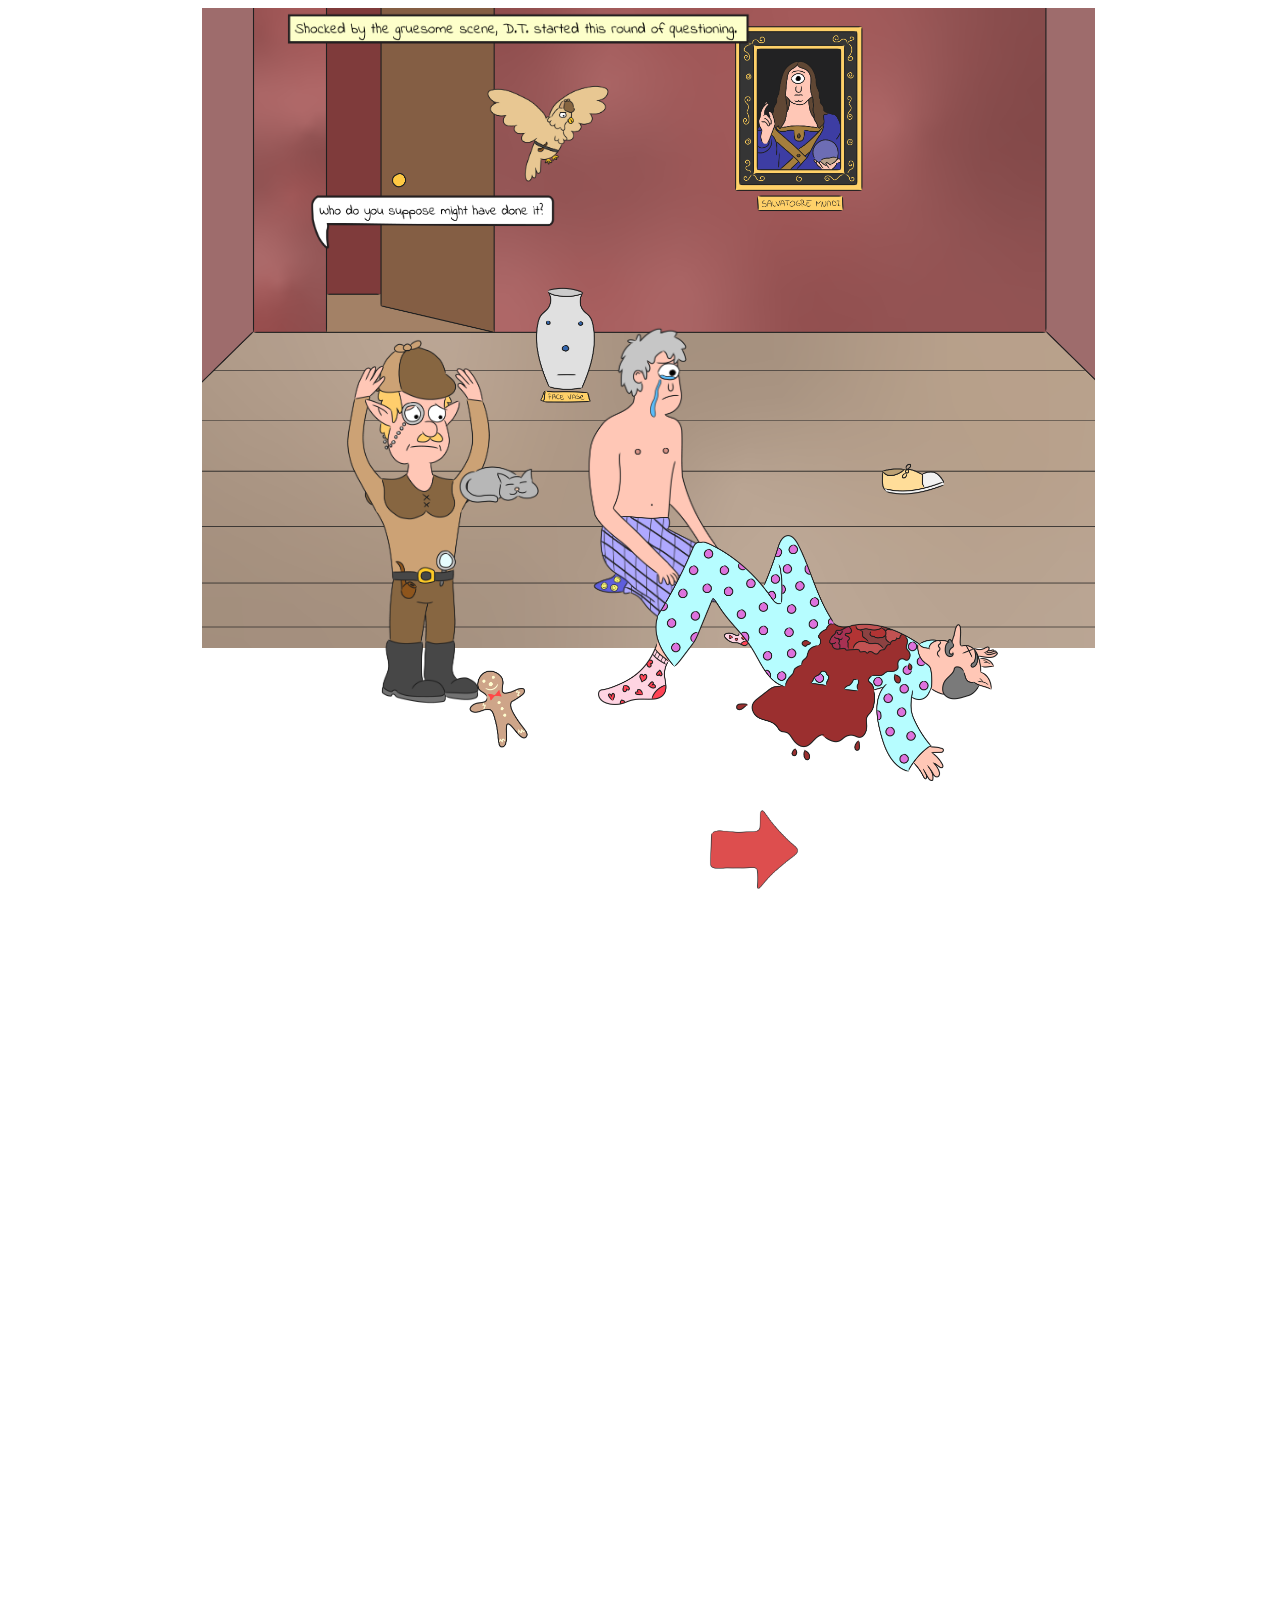
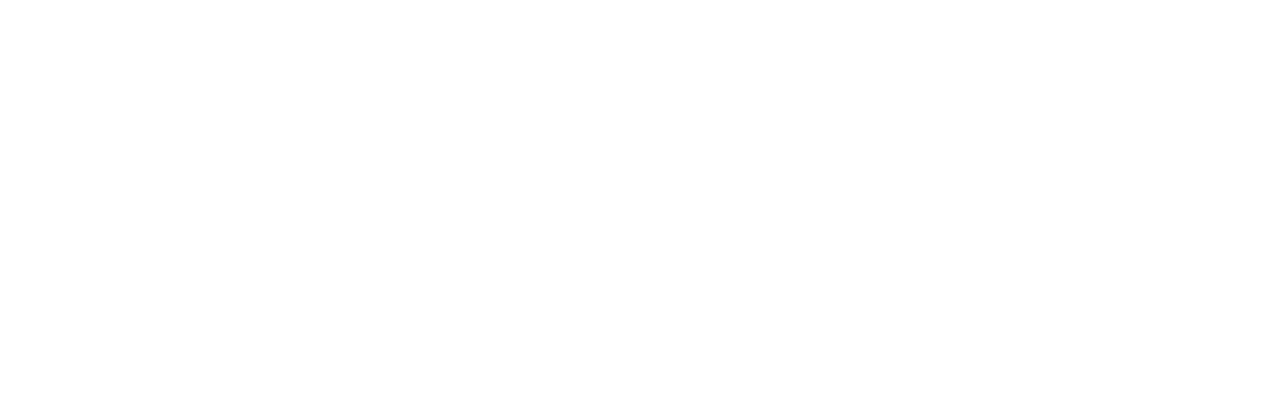
<file: Webapp Enigma Springs versie 2/index.html>
<!DOCTYPE html>
<html lang="en">

<head>
    <meta charset="UTF-8">
    <meta name="viewport" content="width=device-width, initial-scale=1.0">
    <link rel="stylesheet" href="stijlen.css">

            <title> MURDER in Enigma Springs</title>
</head>

<body>

<div id="grain" class="grain"></div>

<div id="facevase" class="facevase"></div>

<div id="kat" class="kat"></div>

<div id="gingerbread" class="gingerbread"></div>

<div id="Husband1" class="Husband1"></div>

<div id="mayor" class="mayor"></div>

<div id="salvatogre" class="salvatogre"></div>

<div id="shoe" class="shoe"></div>

<div id="DT1" class="DT1"></div>

<div id="Bird1" class="Bird1"></div>

<div id="Nattaror1" class="Narrator1"></div>

<div id="Text1" class="Text1"></div>

<a href="index2.html">
    <div id="heenpijl" class="heenpijl"></div> 
</a>

<div id="achtergrond" class="achtergrond"></div>

<script src="javascript.js"></script>
</body>

</html>
</file>
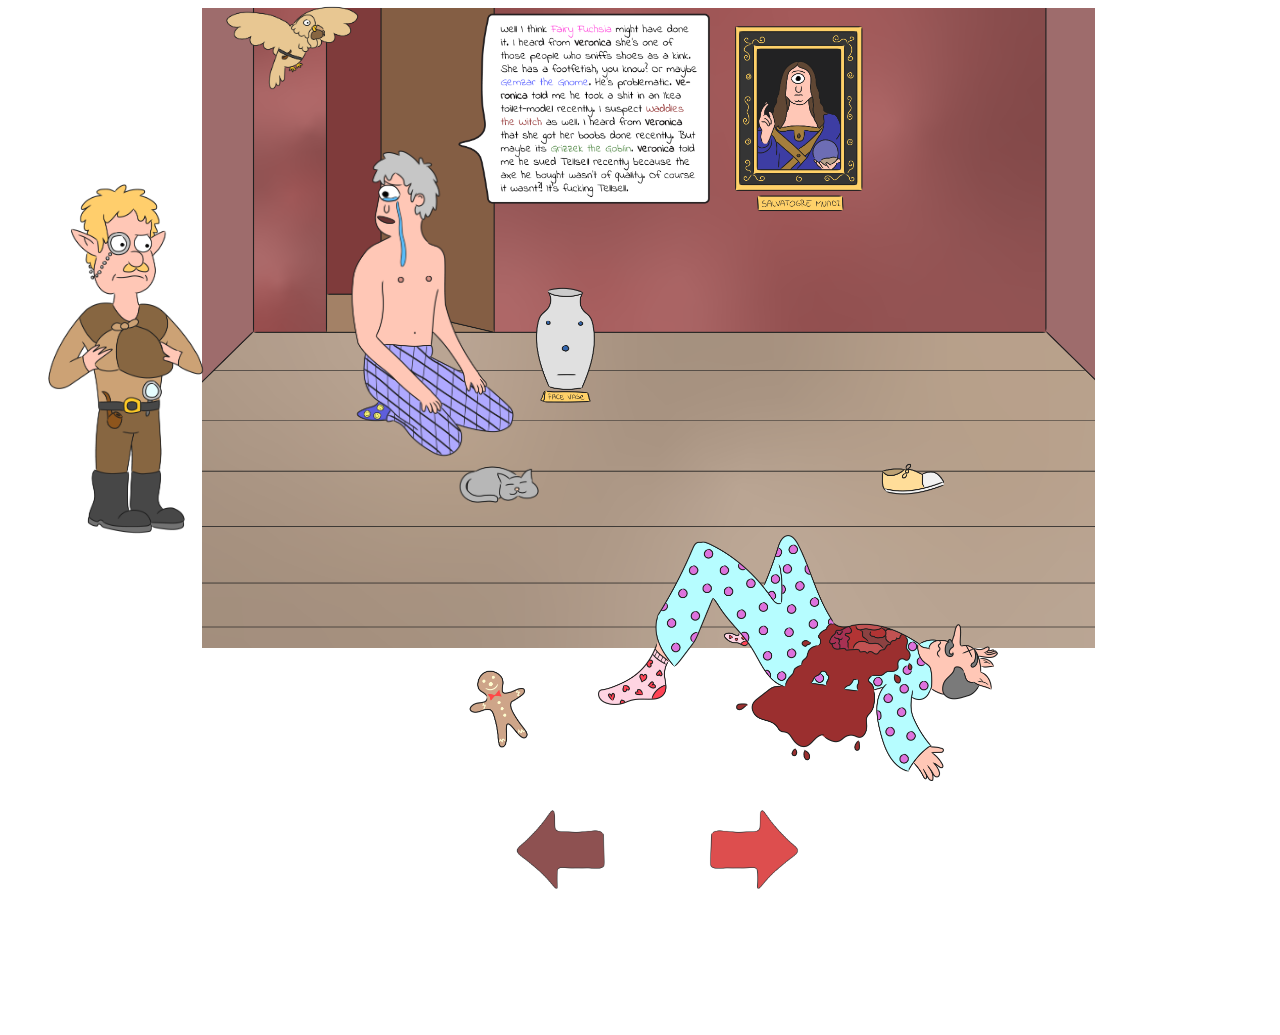
<file: Webapp Enigma Springs versie 2/index2.html>
<!DOCTYPE html>
<html lang="en">

<head>
    <meta charset="UTF-8">
    <meta name="viewport" content="width=device-width, initial-scale=1.0">
    <link rel="stylesheet" href="stijlen.css">

            <title> MURDER in Enigma Springs</title>
</head>

<body>

<div id="facevase" class="facevase"></div>

<div id="kat" class="kat"></div>

<div id="gingerbread" class="gingerbread"></div>

<div id="Husband2" class="Husband2"></div>

<div id="mayor" class="mayor"></div>

<div id="salvatogre" class="salvatogre"></div>

<div id="shoe" class="shoe"></div>

<div id="DT2" class="DT2"></div>

<div id="Bird2" class="Bird2"></div>

<div id="Nattaror2" class="Narrator2"></div>

<div id="Text2" class="Text2"></div>

<a href="index.html">
    <div id="terugpijl" class="terugpijl"></div>
</a>

<a href="index3.html">
    <div id="heenpijl" class="heenpijl"></div>
</a>

<div id="achtergrond" class="achtergrond"></div>

<script src="javascript.js"></script>
</body>

</html>
</file>
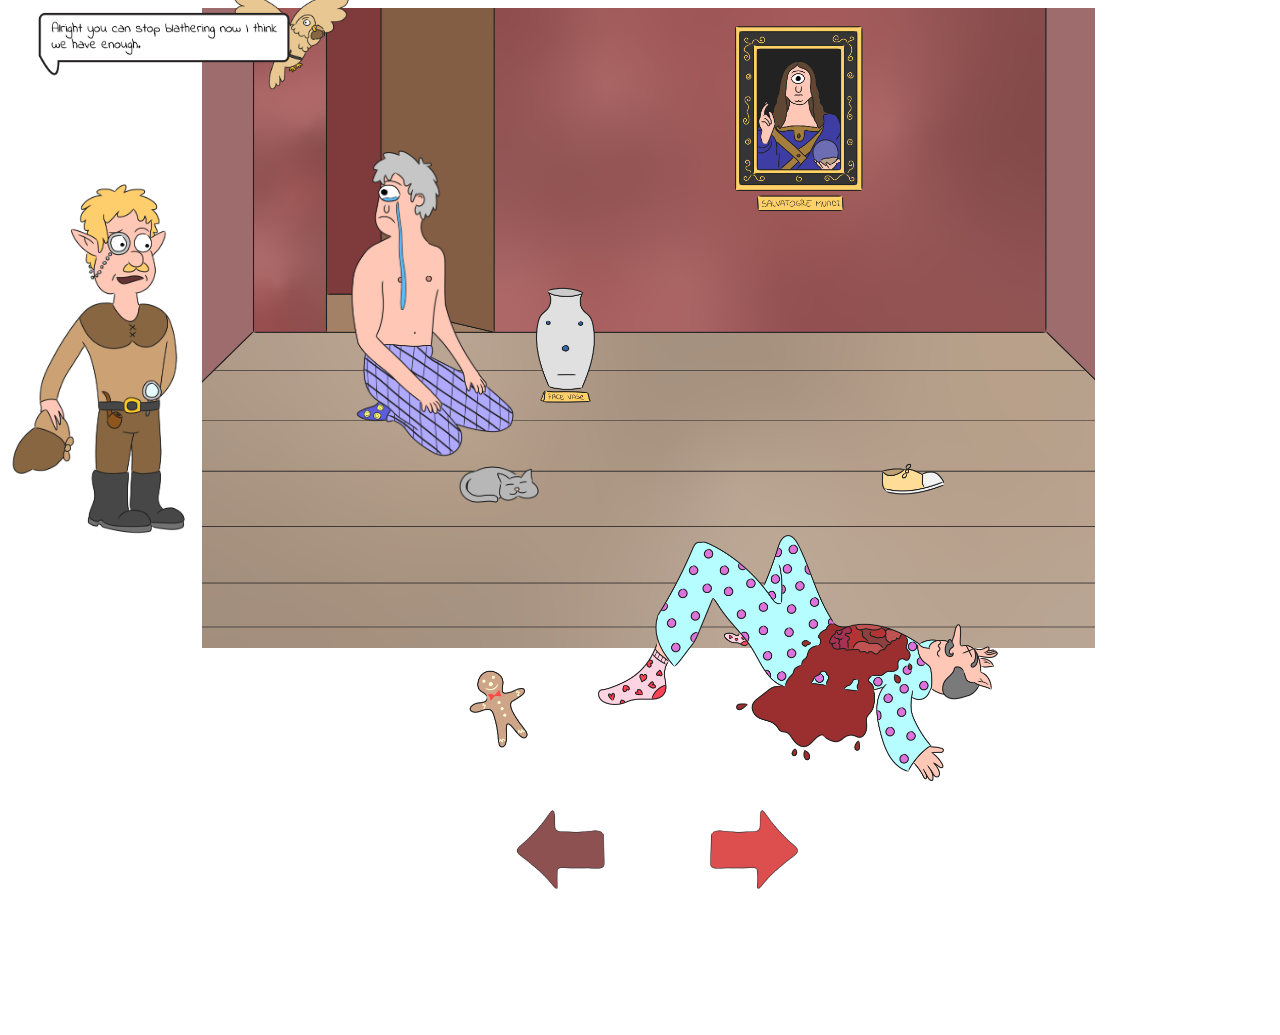
<file: Webapp Enigma Springs versie 2/index3.html>
<!DOCTYPE html>
<html lang="en">

<head>
    <meta charset="UTF-8">
    <meta name="viewport" content="width=device-width, initial-scale=1.0">
    <link rel="stylesheet" href="stijlen.css">

            <title> MURDER in Enigma Springs</title>
</head>

<body>

<div id="facevase" class="facevase"></div>

<div id="kat" class="kat"></div>

<div id="gingerbread" class="gingerbread"></div>

<div id="Husband3" class="Husband3"></div>

<div id="mayor" class="mayor"></div>

<div id="salvatogre" class="salvatogre"></div>

<div id="shoe" class="shoe"></div>

<div id="DT3" class="DT3"></div>

<div id="Bird3" class="Bird3"></div>

<div id="Text3" class="Text3"></div>

<a href="index2.html">
    <div id="terugpijl" class="terugpijl"></div>
</a>

<a href="index4.html">
    <div id="heenpijl" class="heenpijl"></div>
</a>

<div id="achtergrond" class="achtergrond"></div>

<script src="javascript.js"></script>
</body>

</html>
</file>
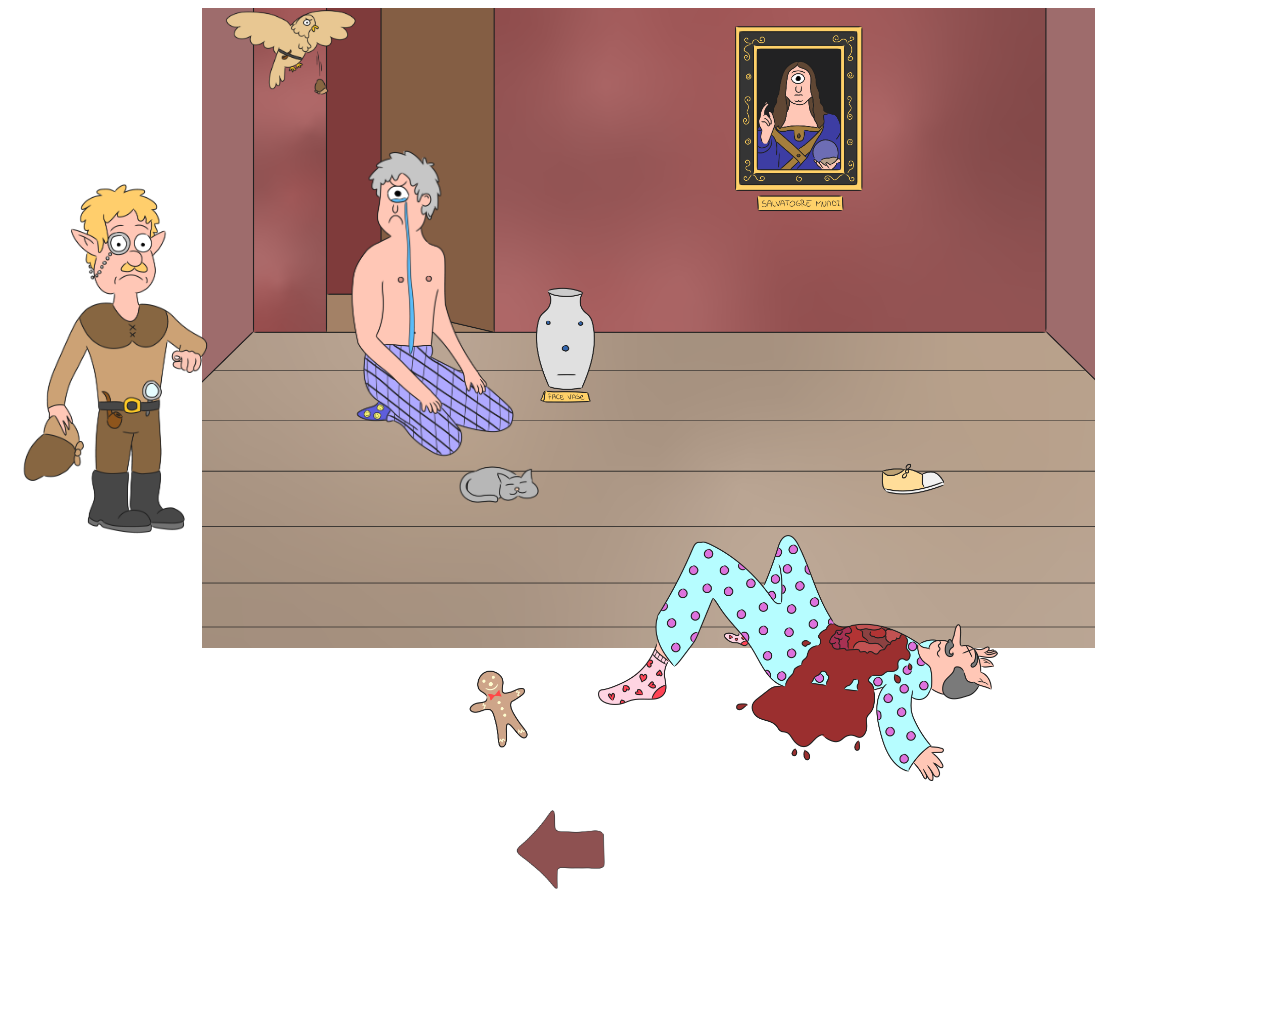
<file: Webapp Enigma Springs versie 2/index4.html>
<!DOCTYPE html>
<html lang="en">

<head>
    <meta charset="UTF-8">
    <meta name="viewport" content="width=device-width, initial-scale=1.0">
    <link rel="stylesheet" href="stijlen.css">

            <title> MURDER in Enigma Springs</title>
</head>

<body>

<div id="facevase" class="facevase"></div>

<div id="kat" class="kat"></div>

<div id="gingerbread" class="gingerbread"></div>

<div id="Husband4" class="Husband4"></div>

<div id="mayor" class="mayor"></div>

<div id="salvatogre" class="salvatogre"></div>

<div id="shoe" class="shoe"></div>

<div id="DT4" class="DT4"></div>

<div id="Bird4" class="Bird4"></div>

<div id="Text4" class="Text4"></div>

<a href="index3.html">
    <div id="terugpijl" class="terugpijl"></div>
</a>

<div id="achtergrond" class="achtergrond"></div>

<script src="javascript.js"></script>
</body>

</html>
</file>
<file: Webapp Enigma Springs versie 2/stijlen.css>
body {
	overflow: hidden;
	
}

.grain {
	background-image: url(http://api.thumbr.it/whitenoise-2000x2000.png?background=fffaf000&noise=c2aa90&density=50&opacity=35);
	height: 2000px;
	width: 2000px;
	z-index: 900;
	position: absolute;
	pointer-events: none;
}

.achtergrond {
	background-image: url(VerhaalElementenMayorsHouse/MayorInterior.png);
	height: 640px;
	max-height: 100%;
	width: 100%;
	background-size: contain;
	background-position: center;
	background-repeat: no-repeat;
	transition: all 1s;
	position: absolute;
	overflow: hidden;
	z-index: -100;
	border-width: 3px;	
}

.kat {
	background-image: url(KlikbareElementenMayorsHouse/kat1.png);
	height: 200px;
	width: 100px;
	background-size: contain;
    background-repeat: no-repeat;
	transition: all 1s;
	position: absolute;
	top: 50%;
	left: 35%;
	z-index: 2;
}

.kat2 {
	background-image: url(KlikbareElementenMayorsHouse/kat2.png);
	height: 200px;
	width: 100px;
	background-size: contain;
    background-repeat: no-repeat;
	transition: all 1s;
	position: absolute;
	top: 50%;
	left: 35%;
	z-index: 2;
	filter: drop-shadow(0px 0px 50px yellow);
}

.gingerbread {
	background-image: url(KlikbareElementenMayorsHouse/Gingerbread1.png);
	height: 200px;
	width: 100px;
	background-size: contain;
    background-repeat: no-repeat;
	transition: all 1s;
	position: absolute;
	bottom: 5%;
	left: 35%;
	z-index: 2;
}

.gingerbread2 {
	background-image: url(KlikbareElementenMayorsHouse/Gingerbread2.png);
	height: 200px;
	width: 100px;
	background-size: contain;
    background-repeat: no-repeat;
	transition: all 1s;
	position: absolute;
	bottom: 5%;
	left: 35%;
	z-index: 2;
	filter: drop-shadow(0px 0px 50px yellow);
}

.terugpijl {
	background-image: url(VerhaalElementenMayorsHouse/Pijlterug.png);
	height: 100px;
	width: 100px;
	background-size: contain;
	background-repeat: no-repeat;
	transition: all 1s;
	position: absolute;
	z-index: 2;
	bottom: 0%;
	left: 40%;
}

.heenpijl {
	background-image: url(VerhaalElementenMayorsHouse/Pijlvoor.png);
	height: 100px;
	width: 100px;
	background-size: contain;
	background-repeat: no-repeat;
	transition: all 1s;
	position: absolute;
	z-index: 2;
	bottom: 0%;
	left: 55%;
}

.DT1 {
	background-image: url(VerhaalElementenMayorsHouse/DT1.png);
	height: 550px;
	width: 400px;
	background-size: contain;
    background-repeat: no-repeat;
	transition: all 1s;
	position: absolute;
	bottom: 5%;
	left: 18%;
}

.Bird1 {
	background-image: url(VerhaalElementenMayorsHouse/Bird1.png);
	height: 300px;
	width: 200px;
	background-size: contain;
    background-repeat: no-repeat;
	transition: all 1s;
	position: absolute;
	top: 5%;
	left: 35%;
}

.Narrator1 {
	background-image: url(VerhaalElementenMayorsHouse/Narrator1.png);
	height: 600px;
	width: 500px;
	background-size: contain;
    background-repeat: no-repeat;
	transition: all 1s;
	position: absolute;
	top: 0%;
	left: 21%;
	animation: 3s ease-out 0s 1 slideInFromTop;
}

@keyframes slideInFromTop {
    0% {
        transform: translateY(-100%);
    }
    100% {
        transform: translateY(0);
    }
}

.Text1 {
	background-image: url(VerhaalElementenMayorsHouse/Text1.png);
	height: 350px;
	width: 275px;
	background-size: contain;
    background-repeat: no-repeat;
	transition: all 1s;
	position: absolute;
	top: 20%;
	left: 23%;
	animation: 3s ease-out 0s 1 slideInFromBottom;
}

@keyframes slideInFromBottom {
    0% {
        transform: translateY(100%);
    }
    100% {
        transform: translateY(0);
    }
}

.mayor {
	background-image: url(KlikbareElementenMayorsHouse/Mayor1.png);
	height: 500px;
	width: 400px;
	background-size: contain;
    background-repeat: no-repeat;
	transition: all 1s;
	position: absolute;
	bottom: -15%;
	right: 22%;
}

.mayor2 {
	background-image: url(KlikbareElementenMayorsHouse/Mayor2.png);
	height: 500px;
	width: 400px;
	background-size: contain;
    background-repeat: no-repeat;
	transition: all 1s;
	position: absolute;
	bottom: -15%;
	right: 22%;
	filter: drop-shadow(0px 0px 50px lightgreen);
}

.Husband1 {
	background-image: url(VerhaalElementenMayorsHouse/Husband1.png);
	height: 350px;
	width: 275px;
	background-size: contain;
    background-repeat: no-repeat;
	transition: all 1s;
	position: absolute;
	bottom: 27%;
	right: 37%;
}

.facevase {
	background-image: url(KlikbareElementenMayorsHouse/facevase1.png);
	height: 150px;
	width: 120px;
	background-size: contain;
	background-repeat: no-repeat;
	position: absolute;
	top: 30%;
	right: 50%;
	transition: all 1s;
	z-index: 1;
}

.facevase2 {
	background-image: url(KlikbareElementenMayorsHouse/facevase2.png);
	height: 150px;
	width: 120px;
	background-size: contain;
	background-repeat: no-repeat;
	position: absolute;
	top: 30%;
	right: 50%;
	transition: all 1s;
	z-index: 1;
	filter: drop-shadow(0px 0px 50px yellow);
}

.salvatogre {
	background-image: url(KlikbareElementenMayorsHouse/salvatogre1.png);
	height: 200px;
	width: 300px;
	background-size: contain;
    background-repeat: no-repeat;
	transition: all 1s;
	position: absolute;
	right: 20%;
	top: 2%;

}

.salvatogre2 {
	background-image: url(KlikbareElementenMayorsHouse/salvatogre2.png);
	height: 200px;
	width: 300px;
	background-size: contain;
	background-repeat: no-repeat;
	transition: all 1s;
	position: absolute;
	right: 20%;
	top: 2%;
	filter: drop-shadow(0px 0px 50px yellow);
}

.shoe {
	background-image: url(KlikbareElementenMayorsHouse/shoe1.png);
	height: 85px;
	width: 300px;
	background-size: contain;
    background-repeat: no-repeat;
    transition: all 1s;
	position: absolute;
	right: 10%;
	bottom: 45%;
}

.shoe2 {
	background-image: url(KlikbareElementenMayorsHouse/shoe2.png);
	height: 85px;
	width: 300px;
	background-size: contain;
    background-repeat: no-repeat;
    transition: all 1s;
	position: absolute;
	right: 10%;
	bottom: 45%;
	filter: drop-shadow(0px 0px 50px yellow);
}

.huis {
	background-image: url(Afbeeldingen/House1.png);
	height: 400px;
	width: 300px;
	background-size: contain;
    background-repeat: no-repeat;
    transition: all 1s;
}

.huis2 {
	background-image: url(Afbeeldingen/House2.png);
	height: 400px;
	width: 300px;
	background-size: contain;
    background-repeat: no-repeat;
    transition: all 1s;
}

/* tweede pagina */
.Narrator2 {
	background-image: url(VerhaalElementenMayorsHouse/Narrator2.png);
	height: 600px;
	width: 500px;
	background-size: contain;
    background-repeat: no-repeat;
	transition: all 1s;
	position: absolute;
	top: -34%;
	left: 0%;
	animation: 3s ease-out 0s 1 slideInFromTop;
}

.Text2 {
	background-image: url(VerhaalElementenMayorsHouse/Text2.png);
	height: 350px;
	width: 275px;
	background-size: contain;
    background-repeat: no-repeat;
	transition: all 1s;
	position: absolute;
	top: 0%;
	left: 35%;
	z-index: 0,5;
	animation: 3s ease-out 0s 1 slideInFromBottom;
}

.DT2 {
	background-image: url(VerhaalElementenMayorsHouse/DT2.png);
	height: 550px;
	width: 400px;
	background-size: contain;
    background-repeat: no-repeat;
	transition: all 1s;
	position: absolute;
	top: 15%;
	left: -5%;
}

.Husband2 {
	background-image: url(VerhaalElementenMayorsHouse/Husband2.png);
	height: 350px;
	width: 275px;
	background-size: contain;
    background-repeat: no-repeat;
	transition: all 1s;
	position: absolute;
	top: 15%;
	left: 23%;
}

.Bird2 {
	background-image: url(VerhaalElementenMayorsHouse/Bird2.png);
	height: 300px;
	width: 200px;
	background-size: contain;
	background-repeat: no-repeat;
	transition: all 1s;
	position: absolute;
	top: -5%;
	left: 15%;
}

/* derde pagina */
.Text3 {
	background-image: url(VerhaalElementenMayorsHouse/Text3.png);
	height: 350px;
	width: 275px;
	background-size: contain;
    background-repeat: no-repeat;
	transition: all 1s;
	position: absolute;
	top: 0%;
	left: 2%;
	animation: 3s ease-out 0s 1 slideInFromBottom;
}

.DT3 {
	background-image: url(VerhaalElementenMayorsHouse/DT3.png);
	height: 550px;
	width: 400px;
	background-size: contain;
    background-repeat: no-repeat;
	transition: all 1s;
	position: absolute;
	top: 15%;
	left: -5%;
}

.Husband3 {
	background-image: url(VerhaalElementenMayorsHouse/Husband3.png);
	height: 350px;
	width: 275px;
	background-size: contain;
    background-repeat: no-repeat;
	transition: all 1s;
	position: absolute;
	top: 15%;
	left: 23%;
}

.Bird3 {
	background-image: url(VerhaalElementenMayorsHouse/Bird3.png);
	height: 300px;
	width: 200px;
	background-size: contain;
	background-repeat: no-repeat;
	transition: all 1s;
	position: absolute;
	top: -5%;
	left: 15%;
}

/* vierde pagina */
.Text4 {
	background-image: url(VerhaalElementenMayorsHouse/Text4.png);
	height: 350px;
	width: 275px;
	background-size: contain;
    background-repeat: no-repeat;
	transition: all 1s;
	position: absolute;
	top: -15%;
	left: 24%;
	animation: 3s ease-out 0s 1 slideInFromBottom;
}

.DT4 {
	background-image: url(VerhaalElementenMayorsHouse/DT4.png);
	height: 550px;
	width: 400px;
	background-size: contain;
    background-repeat: no-repeat;
	transition: all 1s;
	position: absolute;
	top: 15%;
	left: -5%;
}

.Husband4 {
	background-image: url(VerhaalElementenMayorsHouse/Husband4.png);
	height: 350px;
	width: 275px;
	background-size: contain;
    background-repeat: no-repeat;
	transition: all 1s;
	position: absolute;
	top: 15%;
	left: 23%;
}

.Bird4 {
	background-image: url(VerhaalElementenMayorsHouse/Bird4.png);
	height: 300px;
	width: 200px;
	background-size: contain;
	background-repeat: no-repeat;
	transition: all 1s;
	position: absolute;
	top: -5%;
	left: 15%;
}
</file>
